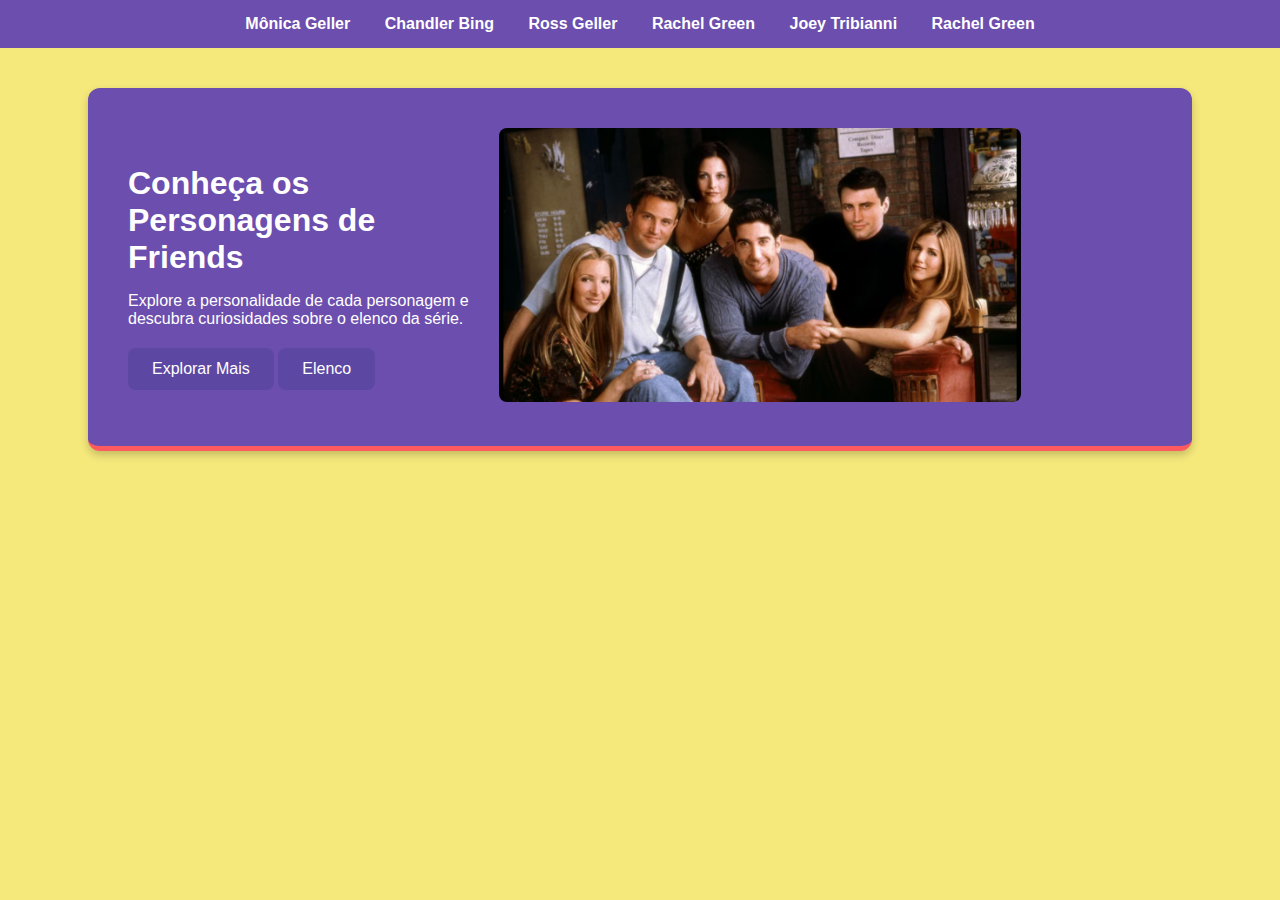
<file: index.html>
<!DOCTYPE html>
<html lang="pt-BR">
<head>
  <meta charset="UTF-8">
  <meta name="viewport" content="width=device-width, initial-scale=1.0">
  <title>Friends - Personagens</title>
  <link rel="stylesheet" href="styles.css">
</head>
<body>

  <!-- Cabeçalho com Menu -->
  <header>
    <nav>
      <a href="monica.html">Mônica Geller</a>
      <a href="chandler.html">Chandler Bing</a>
      <a href="ross.html">Ross Geller</a>
      <a href="rachel.html">Rachel Green</a>
      <a href="joey.html">Joey Tribianni</a>
      <a href="rachel.html">Rachel Green</a>
    </nav>
  </header>

  <!-- Container Principal -->
  <div class="container">
    <!-- Texto no Lado Esquerdo -->
    <div class="texto">
      <h1>Conheça os Personagens de Friends</h1>
      <p>Explore a personalidade de cada personagem e descubra curiosidades sobre o elenco da série.</p>
      <button onclick="explorarPersonagens()">Explorar Mais</button>
      <button onclick="verElenco()">Elenco</button>
    </div>

    <!-- Imagem no Lado Direito -->
    <div class="imagem">
      <img src="foto.avif" alt="Elenco de Friends">
    </div>
  </div>

  <script>
    function explorarPersonagens() {
      window.location.href = "/personagens.html";  // Redireciona para a página dos personagens
    }

    function verElenco() {
      window.location.href = "/elenco.html";  // Redireciona para a página do elenco
    }
  </script>

</body>
</html>
</file>
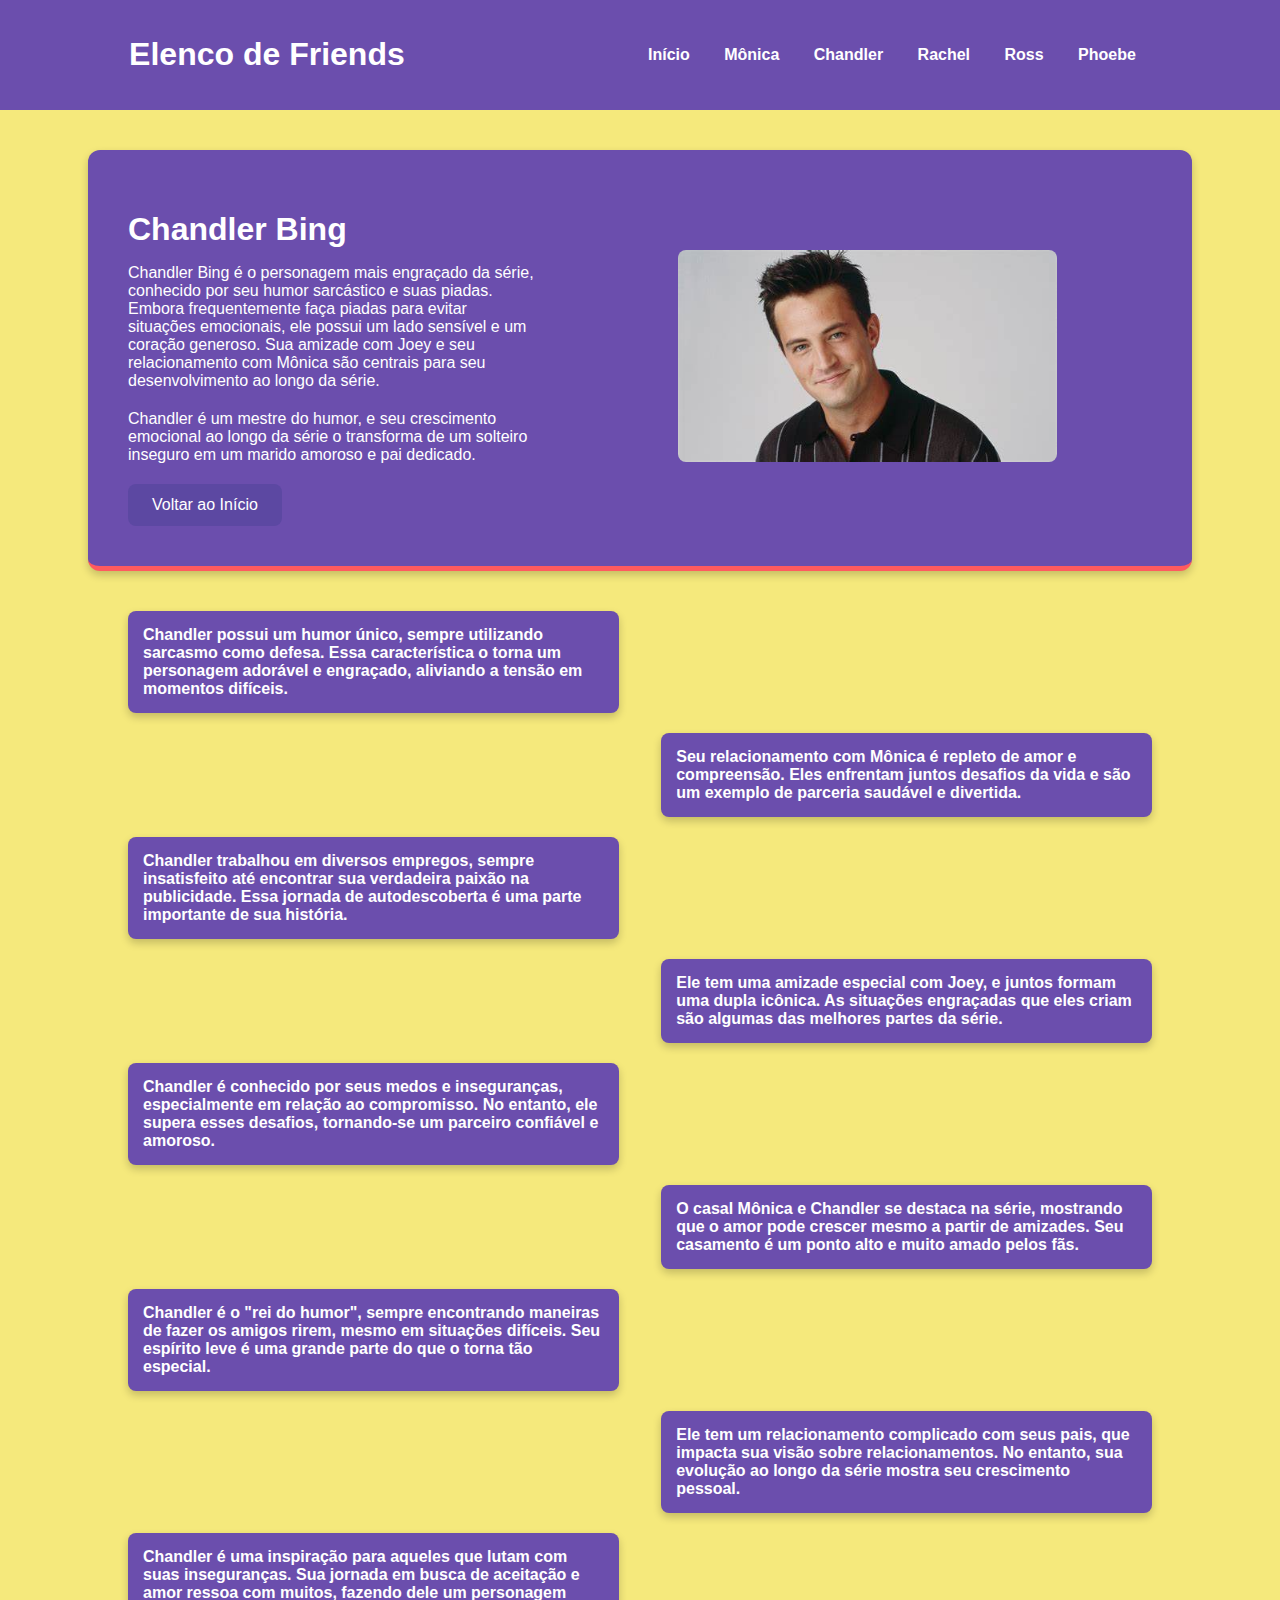
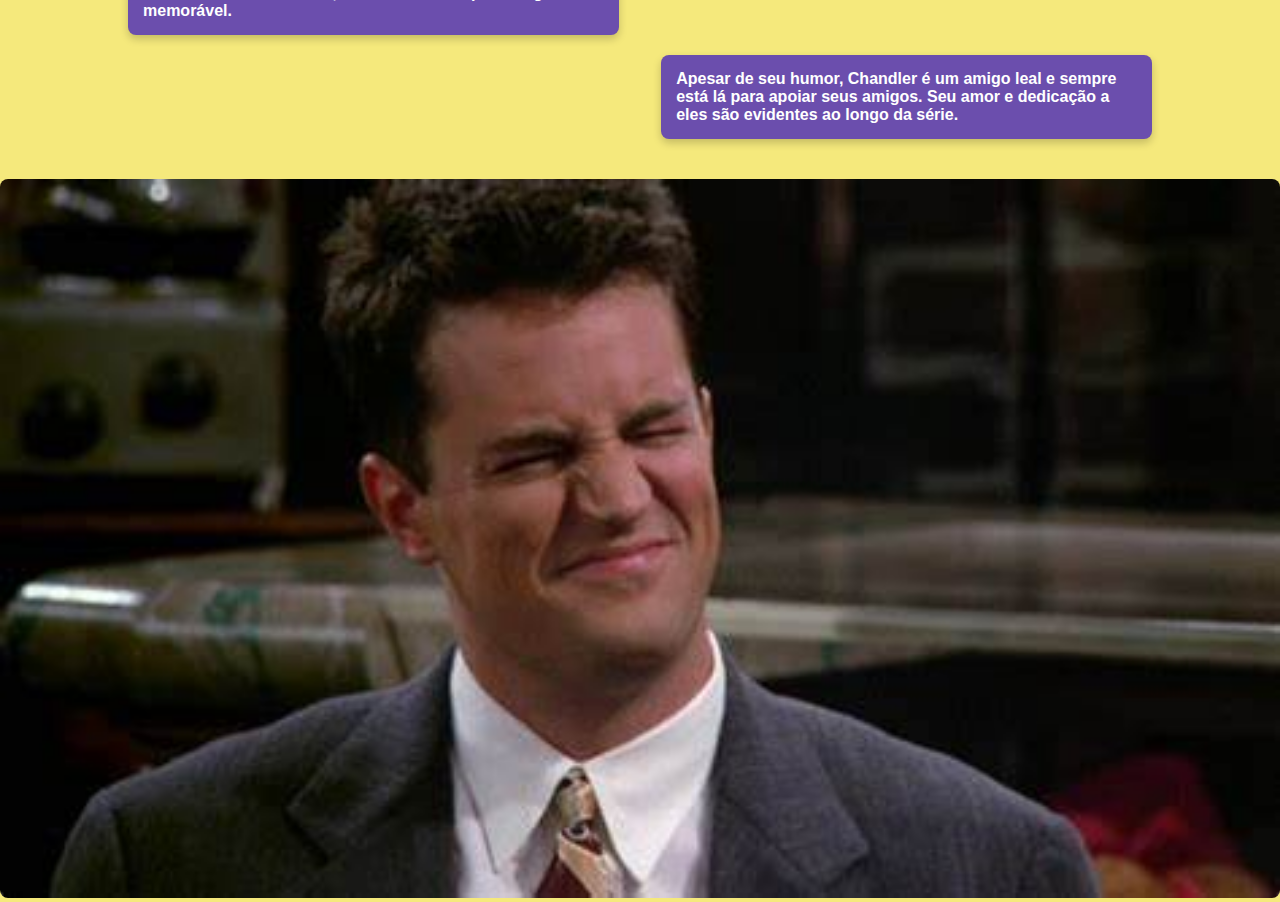
<file: chandler.html>
<!DOCTYPE html>
<html lang="pt-BR">
<head>
  <meta charset="UTF-8">
  <meta name="viewport" content="width=device-width, initial-scale=1.0">
  <title>Chandler Bing - Friends</title>
  <link rel="stylesheet" href="stilomonica.css">
</head>
<body>

  <!-- Cabeçalho -->
  <header>
    <h1>Elenco de Friends</h1>
    <nav>
      <a href="/index.html">Início</a>
      <a href="/monica.html">Mônica</a>
      <a href="/chandler.html">Chandler</a>
      <a href="/rachel.html">Rachel</a>
      <a href="/ross.html">Ross</a>
      <a href="/phoebe.html">Phoebe</a>
    </nav>
  </header>

  <!-- Container Principal -->
  <div class="container">
    <div class="texto">
      <h1>Chandler Bing</h1>
      <p>
        Chandler Bing é o personagem mais engraçado da série, conhecido por seu humor sarcástico e suas piadas. 
        Embora frequentemente faça piadas para evitar situações emocionais, ele possui um lado sensível e um coração generoso. 
        Sua amizade com Joey e seu relacionamento com Mônica são centrais para seu desenvolvimento ao longo da série.
      </p>
      <p>
        Chandler é um mestre do humor, e seu crescimento emocional ao longo da série o transforma de um solteiro inseguro em um marido amoroso e pai dedicado.
      </p>
      <button onclick="window.location.href='/index.html'">Voltar ao Início</button>
    </div>

    <div class="imagem">
      <img src="chandler.jfif" alt="Chandler Bing">
    </div>
  </div>

  <!-- Blocos de Conversa -->
  <div class="conversas">
    <div class="bloco-conversa esquerda">Chandler possui um humor único, sempre utilizando sarcasmo como defesa. Essa característica o torna um personagem adorável e engraçado, aliviando a tensão em momentos difíceis.</div>
    <div class="bloco-conversa direita">Seu relacionamento com Mônica é repleto de amor e compreensão. Eles enfrentam juntos desafios da vida e são um exemplo de parceria saudável e divertida.</div>
    <div class="bloco-conversa esquerda">Chandler trabalhou em diversos empregos, sempre insatisfeito até encontrar sua verdadeira paixão na publicidade. Essa jornada de autodescoberta é uma parte importante de sua história.</div>
    <div class="bloco-conversa direita">Ele tem uma amizade especial com Joey, e juntos formam uma dupla icônica. As situações engraçadas que eles criam são algumas das melhores partes da série.</div>
    <div class="bloco-conversa esquerda">Chandler é conhecido por seus medos e inseguranças, especialmente em relação ao compromisso. No entanto, ele supera esses desafios, tornando-se um parceiro confiável e amoroso.</div>
    <div class="bloco-conversa direita">O casal Mônica e Chandler se destaca na série, mostrando que o amor pode crescer mesmo a partir de amizades. Seu casamento é um ponto alto e muito amado pelos fãs.</div>
    <div class="bloco-conversa esquerda">Chandler é o "rei do humor", sempre encontrando maneiras de fazer os amigos rirem, mesmo em situações difíceis. Seu espírito leve é uma grande parte do que o torna tão especial.</div>
    <div class="bloco-conversa direita">Ele tem um relacionamento complicado com seus pais, que impacta sua visão sobre relacionamentos. No entanto, sua evolução ao longo da série mostra seu crescimento pessoal.</div>
    <div class="bloco-conversa esquerda">Chandler é uma inspiração para aqueles que lutam com suas inseguranças. Sua jornada em busca de aceitação e amor ressoa com muitos, fazendo dele um personagem memorável.</div>
    <div class="bloco-conversa direita">Apesar de seu humor, Chandler é um amigo leal e sempre está lá para apoiar seus amigos. Seu amor e dedicação a eles são evidentes ao longo da série.</div>
  </div>

  <!-- Imagem Final -->
  <div class="imagem-final">
    <img src="chandler2.jfif" alt="Imagem Final" style="width: 100%; border-radius: 8px;">
  </div>

</body>
</html>
</file>
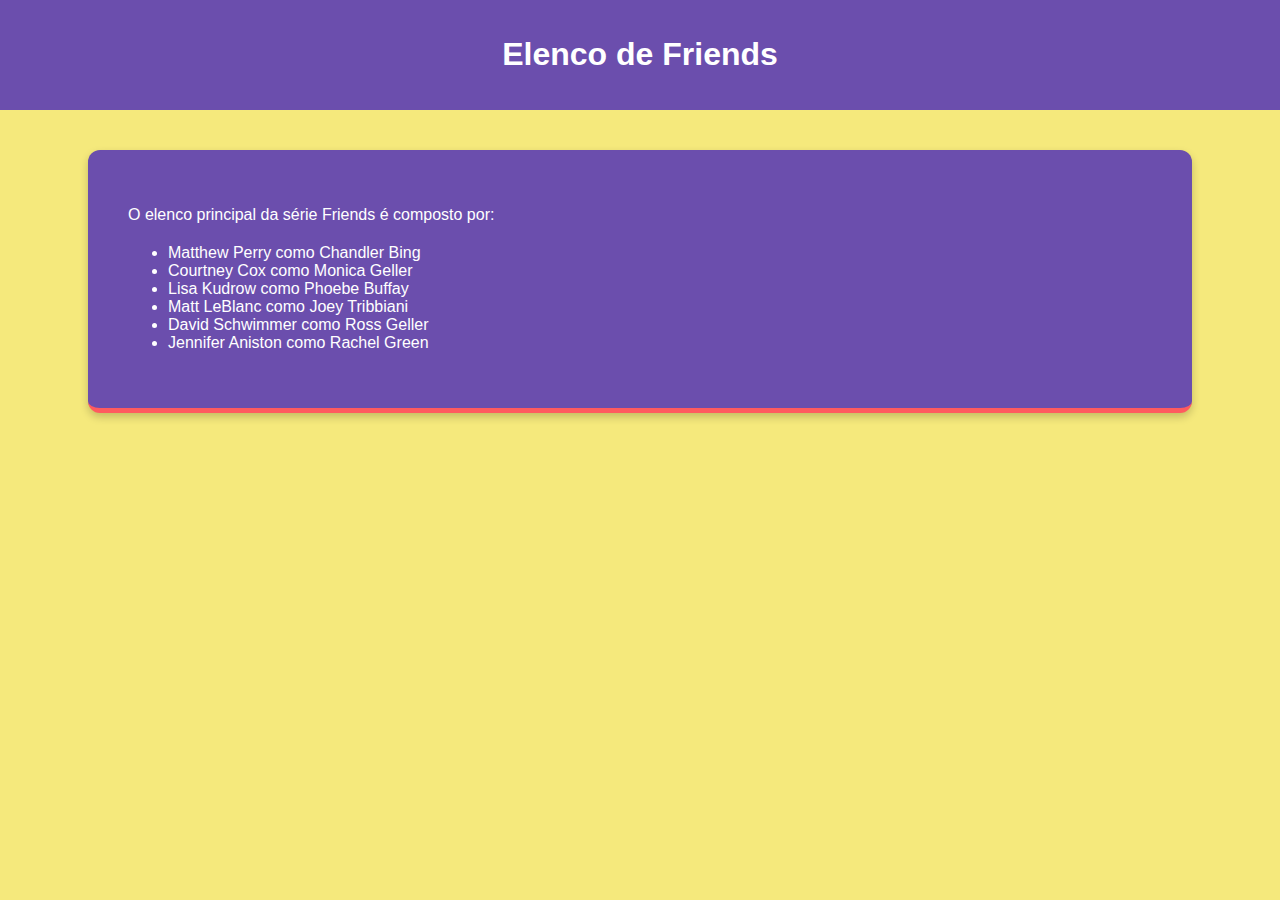
<file: elenco.html>
<!DOCTYPE html>
<html lang="pt-BR">
<head>
  <meta charset="UTF-8">
  <meta name="viewport" content="width=device-width, initial-scale=1.0">
  <title>Elenco de Friends</title>
  <link rel="stylesheet" href="styles.css">
</head>
<body>

  <header>
    <h1>Elenco de Friends</h1>
  </header>

  <main class="container">
    <div class="texto">
      <p>O elenco principal da série Friends é composto por:</p>
      <ul>
        <li>Matthew Perry como Chandler Bing</li>
        <li>Courtney Cox como Monica Geller</li>
        <li>Lisa Kudrow como Phoebe Buffay</li>
        <li>Matt LeBlanc como Joey Tribbiani</li>
        <li>David Schwimmer como Ross Geller</li>
        <li>Jennifer Aniston como Rachel Green</li>
      </ul>
    </div>
  </main>

</body>
</html>
</file>
<file: styles.css>
/* Corpo da Página */
body {
    background-color: #f5e97c; /* Amarelo claro */
    font-family: 'Arial', sans-serif;
    margin: 0;
    padding: 0;
  }
  
  /* Cabeçalho */
  header {
    background-color: #6b4ead; /* Roxo */
    padding: 15px;
    display: flex;
    justify-content: space-around;
    align-items: center;
    color: white;
  }
  
  header nav a {
    text-decoration: none;
    color: white;
    font-weight: bold;
    margin: 0 15px;
    transition: color 0.3s;
  }
  
  header nav a:hover {
    color: #ff5a5f; /* Vermelho claro no hover */
  }
  
  /* Container Principal */
  .container {
    display: flex;
    align-items: center;
    justify-content: space-between;
    background-color: #6b4ead;
    padding: 40px;
    border-radius: 12px;
    box-shadow: 0 4px 8px rgba(0, 0, 0, 0.2);
    margin: 40px auto;
    width: 80%;
    max-width: 1200px;
    border-bottom: 5px solid #ff5a5f; /* Borda inferior vermelha */
  }
  
  /* Texto no Lado Esquerdo */
  .texto {
    max-width: 40%;
    color: white;
  }
  
  .texto h1 {
    margin-bottom: 10px;
  }
  
  .texto p {
    margin-bottom: 20px;
  }
  
  /* Imagem no Lado Direito */
  .imagem img {
    width: 80%;
    border-radius: 8px;
  }
  
  /* Botão */
  button {
    background-color: #5c48a2;
    color: white;
    border: none;
    padding: 12px 24px;
    border-radius: 8px;
    font-size: 16px;
    cursor: pointer;
    transition: background-color 0.3s;
  }
  
  button:hover {
    background-color: #4e3b8b;
  }
</file>
<file: stilomonica.css>
/* Corpo da Página */
body {
    background-color: #f5e97c; /* Amarelo claro */
    font-family: 'Arial', sans-serif;
    margin: 0;
    padding: 0;
}

/* Cabeçalho */
header {
    background-color: #6b4ead; /* Roxo */
    padding: 15px;
    display: flex;
    justify-content: space-around;
    align-items: center;
    color: white;
}

header nav a {
    text-decoration: none;
    color: white;
    font-weight: bold;
    margin: 0 15px;
    transition: color 0.3s;
}

header nav a:hover {
    color: #ff5a5f; /* Vermelho claro no hover */
}

/* Container Principal */
.container {
    display: flex;
    align-items: center;
    justify-content: space-between;
    background-color: #6b4ead; /* Roxo */
    padding: 40px;
    border-radius: 12px;
    box-shadow: 0 4px 8px rgba(0, 0, 0, 0.2);
    margin: 40px auto;
    width: 80%;
    max-width: 1200px;
    border-bottom: 5px solid #ff5a5f; /* Borda inferior vermelha */
}

/* Texto no Lado Esquerdo */
.texto {
    max-width: 40%;
    color: white;
}

.texto h1 {
    margin-bottom: 10px;
}

.texto p {
    margin-bottom: 20px;
}

/* Imagem no Lado Direito */
.imagem img {
    width: 80%;
    border-radius: 8px;
}

/* Botão */
button {
    background-color: #5c48a2;
    color: white;
    border: none;
    padding: 12px 24px;
    border-radius: 8px;
    font-size: 16px;
    cursor: pointer;
    transition: background-color 0.3s;
}

button:hover {
    background-color: #4e3b8b;
}

/* Blocos de Conversa */
.conversas {
    margin: 40px auto;
    width: 80%;
    max-width: 1200px;
    display: flex;
    flex-direction: column;
    gap: 20px;
}

.bloco-conversa {
    background-color: #6b4ead;
    color: white;
    padding: 15px;
    border-radius: 8px;
    box-shadow: 0 4px 8px rgba(0, 0, 0, 0.2);
    font-weight: bold;
    width: 45%;
}

.bloco-conversa.esquerda {
    align-self: flex-start;
}

.bloco-conversa.direita {
    align-self: flex-end;
}
</file>
